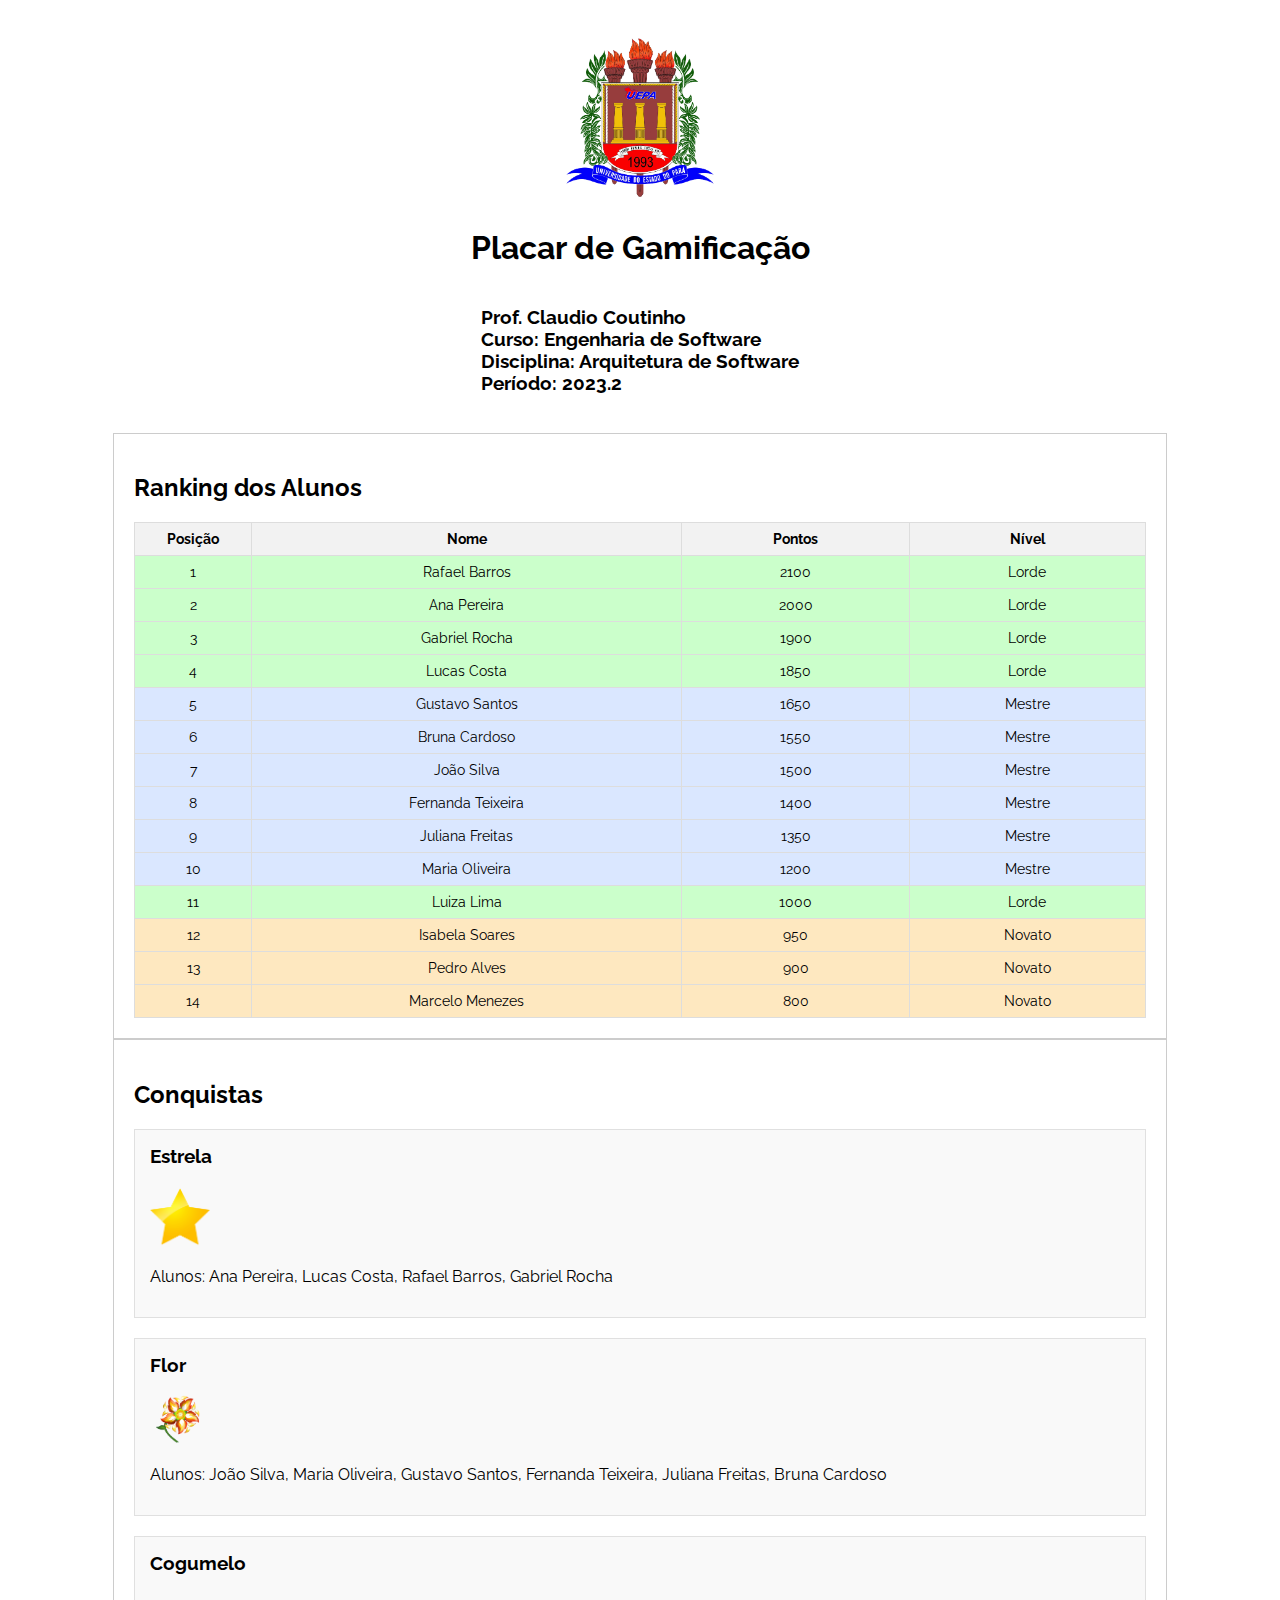
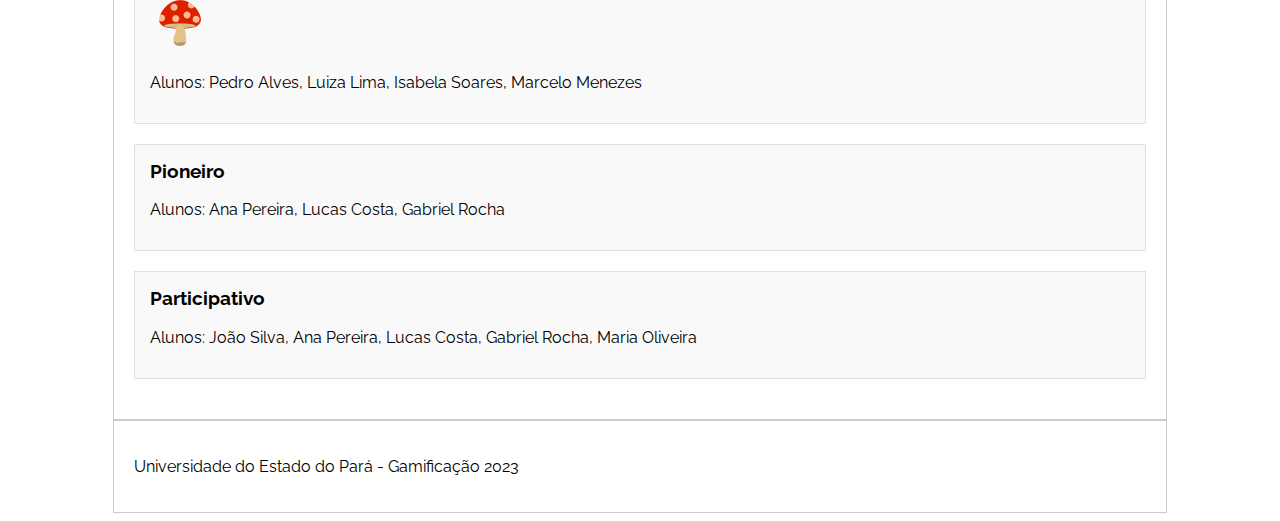
<file: index.html>
<!DOCTYPE html>
<html lang="pt-br">
  <head>
    <meta charset="UTF-8" />
    <meta name="viewport" content="width=device-width, initial-scale=1.0" />
    <title>Acompanhamento da Gamificação</title>

    <link
      href="https://fonts.googleapis.com/css2?family=Roboto:wght@400;700&display=swap"
      rel="stylesheet"
    />
    <link
      href="https://fonts.googleapis.com/css2?family=Lato:wght@400;700&display=swap"
      rel="stylesheet"
    />
    <link
      href="https://fonts.googleapis.com/css2?family=Open+Sans:wght@400;700&display=swap"
      rel="stylesheet"
    />
    <link
      href="https://fonts.googleapis.com/css2?family=Raleway:wght@400;700&display=swap"
      rel="stylesheet"
    />
    <link
      href="https://fonts.googleapis.com/css2?family=Montserrat:wght@400;700&display=swap"
      rel="stylesheet"
    />

    <link rel="stylesheet" href="styles.css" />
    <link rel="icon" href="images/favicon.png" type="image/png" />
  </head>
  <body>
    <header>
      <img
        src="images/brasaouepa2.png"
        alt="Logo da Universidade"
        id="universityLogo"
      />
      <h1>Placar de Gamificação</h1>
      <h3>
        Prof. Claudio Coutinho<br />Curso: Engenharia de Software<br />Disciplina:
        Arquitetura de Software<br />Período: 2023.2
      </h3>
    </header>

    <section class="rankings">
      <h2>Ranking dos Alunos</h2>
      <table>
        <thead>
          <tr>
            <th>Posição</th>
            <th>Nome</th>
            <th>Pontos</th>
            <th>Nível</th>
          </tr>
        </thead>
        <tbody>
          <!-- Aqui serão listados os alunos e seus respectivos pontos, níveis etc. -->
        </tbody>
      </table>
    </section>

    <section class="achievements">
      <h2>Conquistas</h2>

      <div class="achievement star">
        <h3>Estrela</h3>
        <img src="images/estrela.png" width="60px" ; />
        <p>Alunos: Ana Pereira, Lucas Costa, Rafael Barros, Gabriel Rocha</p>
      </div>

      <div class="achievement flower">
        <h3>Flor</h3>
        <img src="images/flor.png" width="60px" ; />
        <p>
          Alunos: João Silva, Maria Oliveira, Gustavo Santos, Fernanda Teixeira,
          Juliana Freitas, Bruna Cardoso
        </p>
      </div>

      <div class="achievement mushroom">
        <h3>Cogumelo</h3>
        <img src="images/cogumelo.png" width="60px" ; />
        <p>Alunos: Pedro Alves, Luiza Lima, Isabela Soares, Marcelo Menezes</p>
      </div>

      <div class="achievement">
        <h3>Pioneiro</h3>
        <p>Alunos: Ana Pereira, Lucas Costa, Gabriel Rocha</p>
      </div>

      <div class="achievement">
        <h3>Participativo</h3>
        <p>
          Alunos: João Silva, Ana Pereira, Lucas Costa, Gabriel Rocha, Maria
          Oliveira
        </p>
      </div>
    </section>

    <footer>
      <p>Universidade do Estado do Pará - Gamificação 2023</p>
    </footer>

    <script src="scripts.js"></script>
  </body>
</html>
</file>
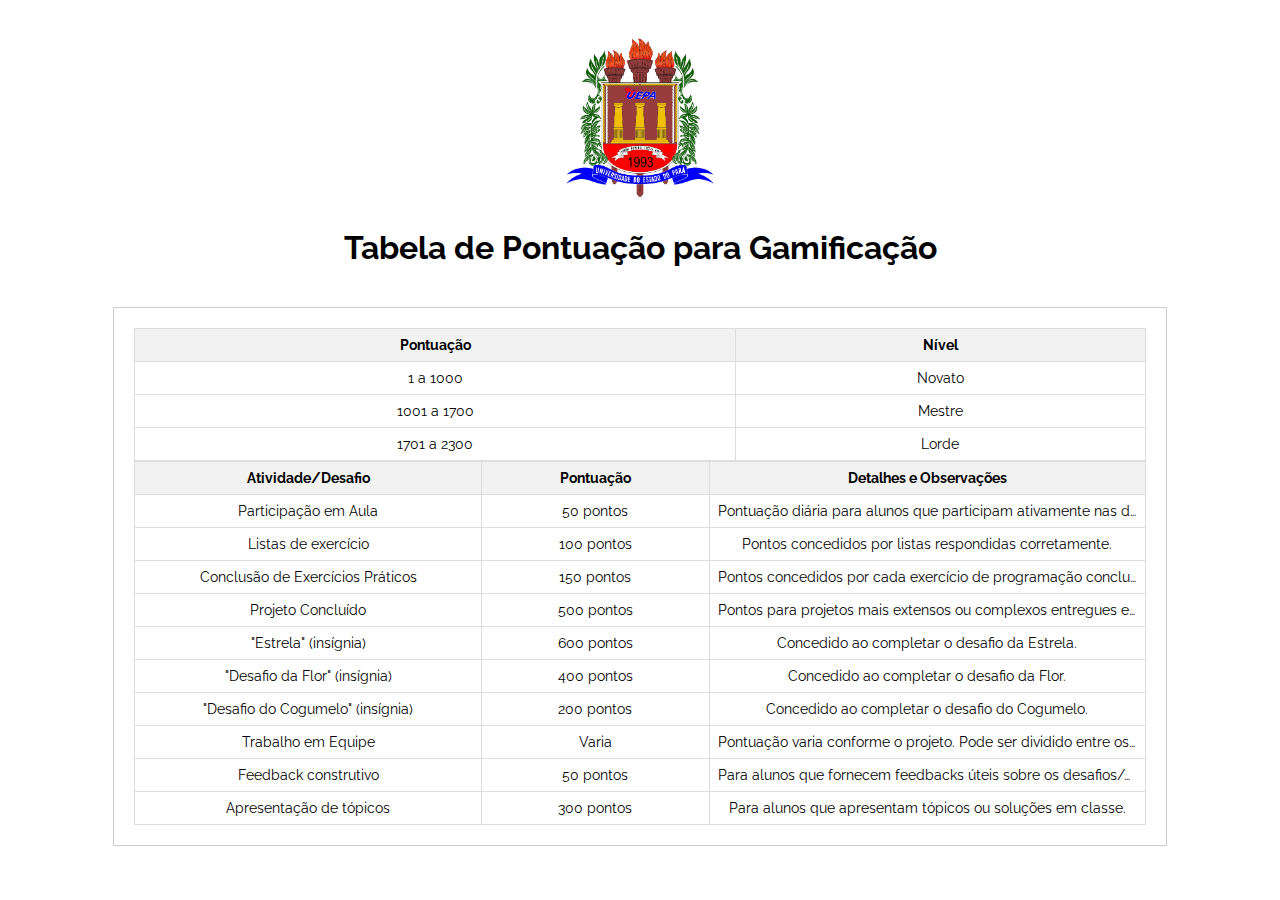
<file: tabela-pontuacao.html>
<!DOCTYPE html>
<html lang="pt-br">
  <head>
    <meta charset="UTF-8" />
    <meta name="viewport" content="width=device-width, initial-scale=1.0" />
    <title>Tabela de Pontuação para Gamificação</title>
    <!-- Adicione aqui o link para seus arquivos de CSS ou outros recursos, como foi feito na página anterior -->
    <link
      href="https://fonts.googleapis.com/css2?family=Roboto:wght@400;700&display=swap"
      rel="stylesheet"
    />
    <link
      href="https://fonts.googleapis.com/css2?family=Lato:wght@400;700&display=swap"
      rel="stylesheet"
    />
    <link
      href="https://fonts.googleapis.com/css2?family=Open+Sans:wght@400;700&display=swap"
      rel="stylesheet"
    />
    <link
      href="https://fonts.googleapis.com/css2?family=Raleway:wght@400;700&display=swap"
      rel="stylesheet"
    />
    <link
      href="https://fonts.googleapis.com/css2?family=Montserrat:wght@400;700&display=swap"
      rel="stylesheet"
    />
    <link rel="stylesheet" href="styles.css" />
    <link rel="icon" href="images/favicon.png" type="image/png" />
  </head>
  <body>
    <header>
      <img
        src="images/brasaouepa2.png"
        alt="Logo da Universidade"
        id="universityLogo"
      />
      <h1>Tabela de Pontuação para Gamificação</h1>
    </header>
    <section class="rankings">
      <table border="1" cellspacing="0" cellpadding="5">
        <thead>
          <tr>
            <th>Pontuação</th>
            <th>Nível</th>
          </tr>
          <tr>
            <td>1 a 1000</td>
            <td>Novato</td>
          </tr>
          <tr>
            <td>1001 a 1700</td>
            <td>Mestre</td>
          </tr>
          <tr>
            <td>1701 a 2300</td>
            <td>Lorde</td>
          </tr>
        </thead>
      </table>
      <table border="1" cellspacing="0" cellpadding="5">
        <thead>
          <tr>
            <th>Atividade/Desafio</th>
            <th>Pontuação</th>
            <th>Detalhes e Observações</th>
          </tr>
        </thead>
        <tbody>
          <tr>
            <td>Participação em Aula</td>
            <td>50 pontos</td>
            <td>
              Pontuação diária para alunos que participam ativamente nas
              discussões e atividades.
            </td>
          </tr>
          <tr>
            <td>Listas de exercício</td>
            <td>100 pontos</td>
            <td>Pontos concedidos por listas respondidas corretamente.</td>
          </tr>
          <tr>
            <td>Conclusão de Exercícios Práticos</td>
            <td>150 pontos</td>
            <td>
              Pontos concedidos por cada exercício de programação concluído e
              avaliado.
            </td>
          </tr>
          <tr>
            <td>Projeto Concluído</td>
            <td>500 pontos</td>
            <td>
              Pontos para projetos mais extensos ou complexos entregues e
              avaliados.
            </td>
          </tr>
          <tr>
            <td>"Estrela" (insígnia)</td>
            <td>600 pontos</td>
            <td>Concedido ao completar o desafio da Estrela.</td>
          </tr>
          <tr>
            <td>"Desafio da Flor" (insígnia)</td>
            <td>400 pontos</td>
            <td>Concedido ao completar o desafio da Flor.</td>
          </tr>
          <tr>
            <td>"Desafio do Cogumelo" (insígnia)</td>
            <td>200 pontos</td>
            <td>Concedido ao completar o desafio do Cogumelo.</td>
          </tr>
          <tr>
            <td>Trabalho em Equipe</td>
            <td>Varia</td>
            <td>
              Pontuação varia conforme o projeto. Pode ser dividido entre os
              membros da equipe.
            </td>
          </tr>
          <tr>
            <td>Feedback construtivo</td>
            <td>50 pontos</td>
            <td>
              Para alunos que fornecem feedbacks úteis sobre os
              desafios/exercícios/projetos.
            </td>
          </tr>
          <tr>
            <td>Apresentação de tópicos</td>
            <td>300 pontos</td>
            <td>Para alunos que apresentam tópicos ou soluções em classe.</td>
          </tr>
        </tbody>
      </table>
    </section>
  </body>
</html>
</file>
<file: styles.css>
body {
  font-family: "Raleway", sans-serif;
}

header,
section,
footer {
  width: 80%;
  margin: 0 auto;
  padding: 20px;
}

section,
footer {
  border: 1px solid #ccc;
}

table {
  width: 100%;
  border-collapse: collapse;
  font-size: 14px;
  text-align: center;
}

th,
td {
  border: 1px solid #ddd;
  padding: 8px;
}

th {
  background-color: #f2f2f2;
}

.achievement {
  margin-bottom: 20px;
  padding: 15px;
  border: 1px solid #e0e0e0;
  background-color: #f9f9f9;
}

.achievement h3 {
  margin-top: 0;
}

#universityLogo {
  width: 150px;
  margin: 10px 0;
}

header {
  display: flex;
  flex-direction: column;
  justify-content: center;
  align-items: center;
  height: auto;
  background-color: #ffffff;
}

table td {
  max-width: 100px;
  overflow: hidden;
  text-overflow: ellipsis;
  white-space: nowrap;
}

.avancado {
  background-color: rgb(203, 255, 203);
}

.intermediario {
  background-color: rgb(218, 231, 255);
}

.iniciante {
  background-color: rgb(254, 232, 192);
}

.posicao-coluna {
  width: 5px;
  max-width: 5px;
  overflow: hidden;
  text-overflow: ellipsis;
  white-space: nowrap;
}

.nome-coluna {
  width: 100px;
  max-width: 100px;
  white-space: nowrap;
}

@media (max-width: 768px) {
  table {
    display: block;
    overflow-x: auto;
    width: 100%;
    -webkit-overflow-scrolling: touch;
  }
}
</file>
